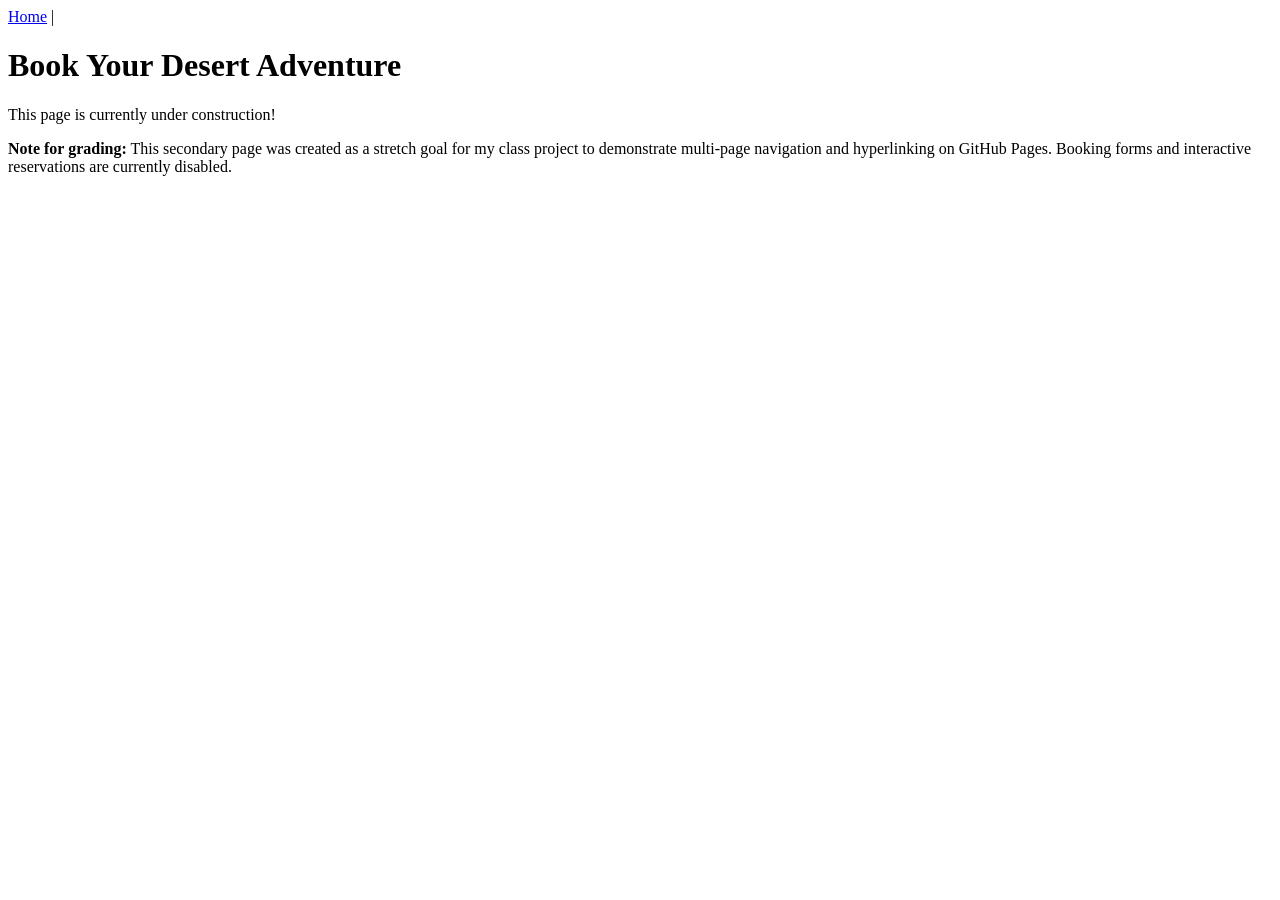
<file: booking.html>
<!DOCTYPE html>
<html lang="en">
<head>
    <meta charset="UTF-8">
    <meta name="viewport" content="width=device-width, initial-scale=1.0">
    <title>Desert Sky Booking</title>
</head>
<body>
     <!-- Top Navigation Bar -->
    <nav>
        <a href="index.html">Home</a> | 

    </nav>
    <h1>Book Your Desert Adventure</h1>
    
    <p>This page is currently under construction!</p>
    
    <p><strong>Note for grading:</strong> This secondary page was created as a stretch goal for my class project to demonstrate multi-page navigation and hyperlinking on GitHub Pages. Booking forms and interactive reservations are currently disabled.</p>
</body>
</html>
</file>
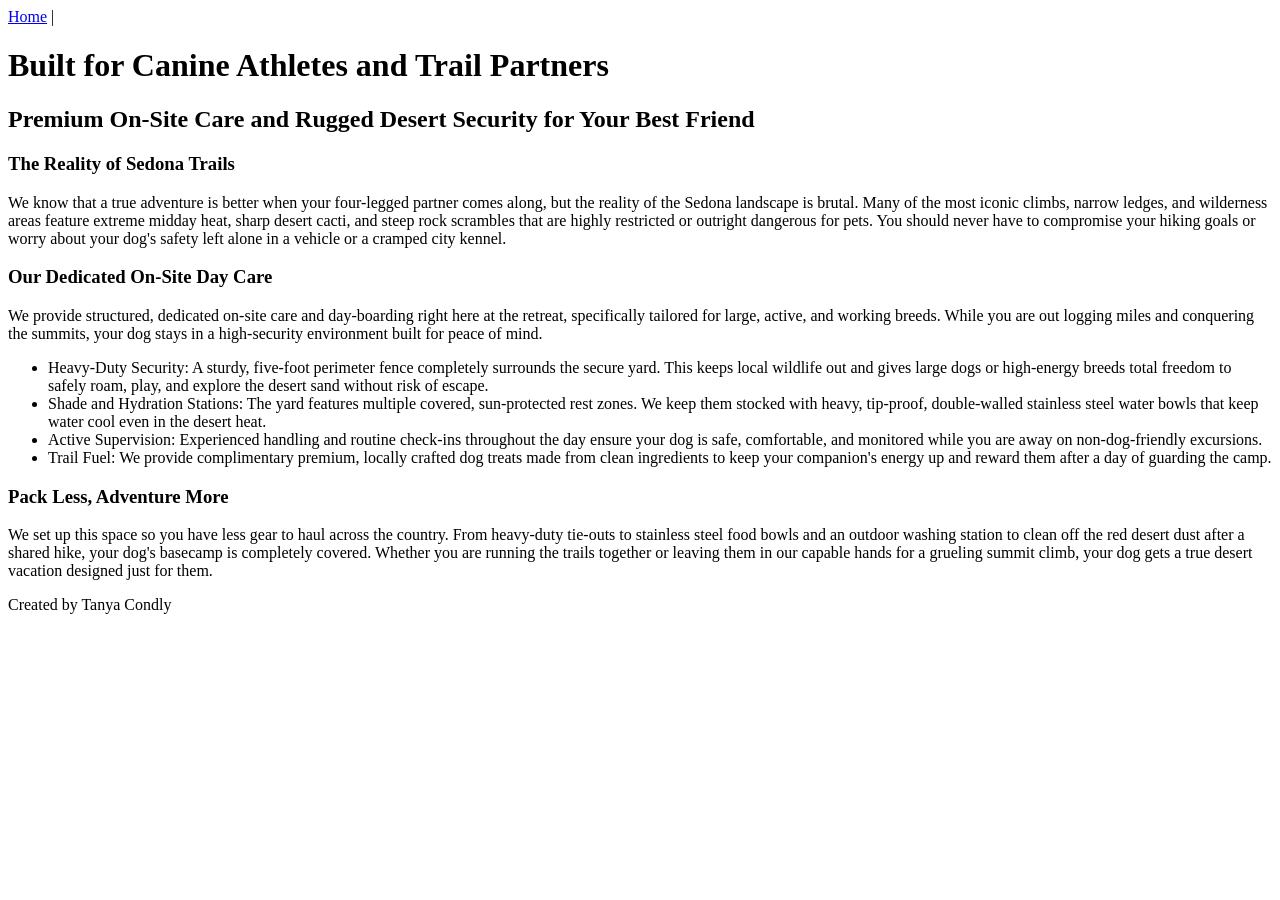
<file: canine.html>
<!DOCTYPE html>
<html lang="en">
<head>
    <meta charset="UTF-8">
    <meta name="viewport" content="width=device-width, initial-scale=1.0">
    <title>Desert Sky Canine</title>
</head>
    <body>
    <!-- Top Navigation Bar -->
    <nav>
        <a href="index.html">Home</a> |
    </nav>
        <main>

            <h1>Built for Canine Athletes and Trail Partners</h1>
            <h2>Premium On-Site Care and Rugged Desert Security for Your Best Friend</h2>
            
            <h3>The Reality of Sedona Trails</h3>
                <p>We know that a true adventure is better when your four-legged partner comes along, but the reality of the Sedona landscape is brutal. Many of the most iconic climbs, narrow ledges, and wilderness areas feature extreme midday heat, sharp desert cacti, and steep rock scrambles that are highly restricted or outright dangerous for pets. You should never have to compromise your hiking goals or worry about your dog's safety left alone in a vehicle or a cramped city kennel.</p>
            <h3>Our Dedicated On-Site Day Care</h3>
                <p>We provide structured, dedicated on-site care and day-boarding right here at the retreat, specifically tailored for large, active, and working breeds. While you are out logging miles and conquering the summits, your dog stays in a high-security environment built for peace of mind.</p>
            <ul>
                <li>Heavy-Duty Security: A sturdy, five-foot perimeter fence completely surrounds the secure yard. This keeps local wildlife out and gives large dogs or high-energy breeds total freedom to safely roam, play, and explore the desert sand without risk of escape.</li>
                <li>Shade and Hydration Stations: The yard features multiple covered, sun-protected rest zones. We keep them stocked with heavy, tip-proof, double-walled stainless steel water bowls that keep water cool even in the desert heat.</li>
                <li>Active Supervision: Experienced handling and routine check-ins throughout the day ensure your dog is safe, comfortable, and monitored while you are away on non-dog-friendly excursions.</li>
                <li>Trail Fuel: We provide complimentary premium, locally crafted dog treats made from clean ingredients to keep your companion's energy up and reward them after a day of guarding the camp.</li>
            </ul>
            <h3>Pack Less, Adventure More</h3>
                <p>We set up this space so you have less gear to haul across the country. From heavy-duty tie-outs to stainless steel food bowls and an outdoor washing station to clean off the red desert dust after a shared hike, your dog's basecamp is completely covered. Whether you are running the trails together or leaving them in our capable hands for a grueling summit climb, your dog gets a true desert vacation designed just for them.</p>
        </main>
        <footer id="footer">
            <p>Created by Tanya Condly</p>
        </footer>
    </body>
</html>
</file>
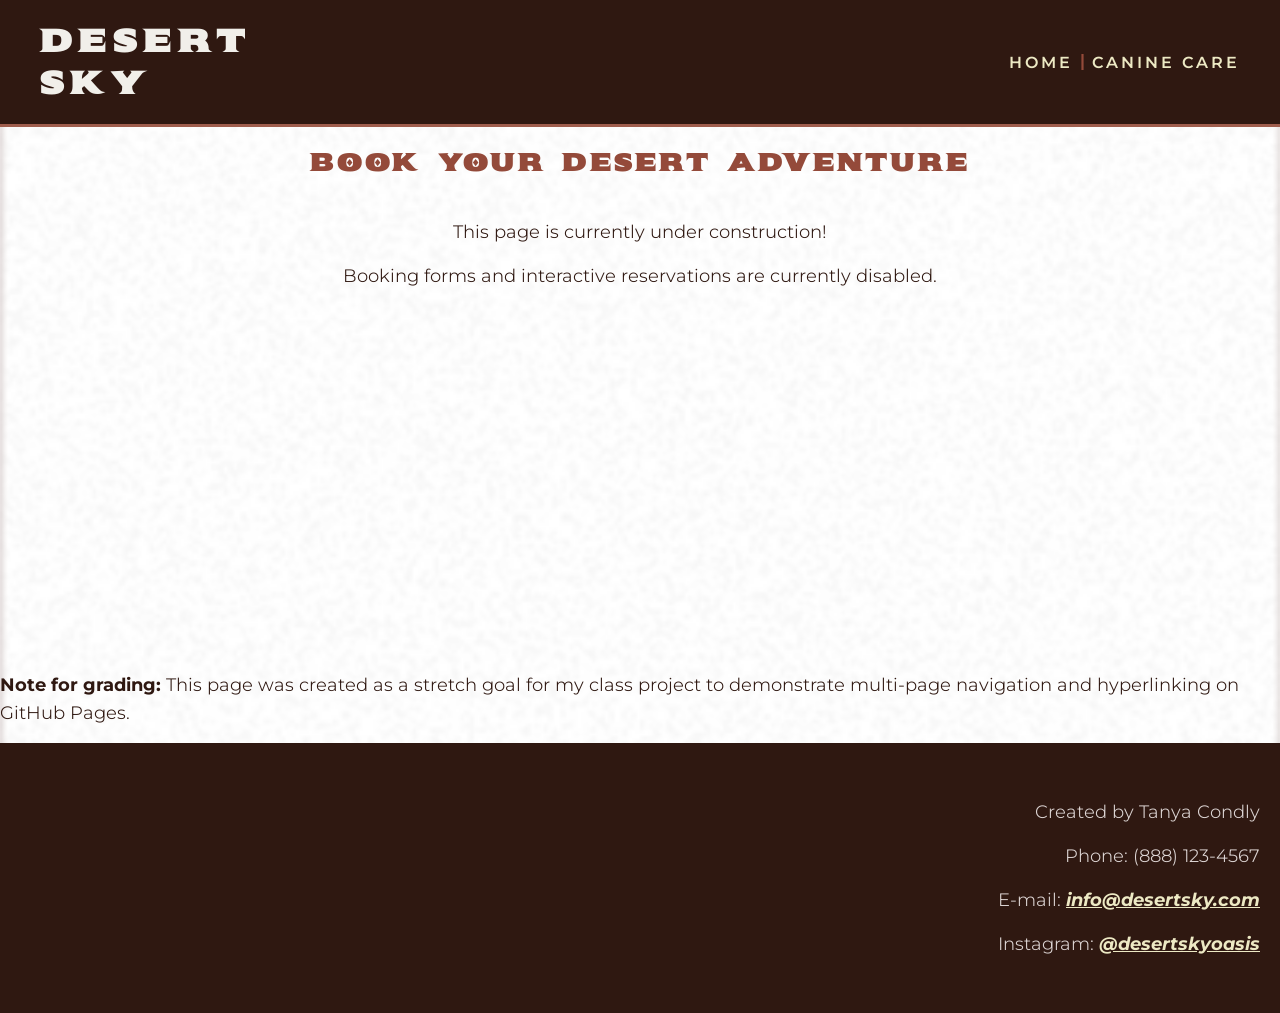
<file: pages/booking.html>
<!DOCTYPE html>
<html lang="en">
    <head>
        <title>Desert Sky - Booking</title>
        <meta charset="UTF-8">
        <!--Gloabl page style setup-->
        <link rel="stylesheet" href="../style.css">
        <!--Fonts added from Google Fonts externally-->
<link rel="preconnect" href="https://fonts.googleapis.com">
<link rel="preconnect" href="https://fonts.gstatic.com" crossorigin>
<link href="https://fonts.googleapis.com/css2?family=Montserrat:ital,wght@0,100..900;1,100..900&family=Sekuya&family=Source+Sans+3:ital,wght@0,200..900;1,200..900&display=swap" rel="stylesheet">
    </head>
    <body>
        <header id="header">
        <div id="site-logo">Desert Sky</div>
        <!-- Top Navigation Bar -->
            <nav>
                <a href="../index.html">Home</a> | 
                <a href="../pages/canine.html">Canine Care</a>
            </nav>
        </header>
        <main>
            <div class="main-container"></div>
            <section class="book-title">
                <h1>Book Your Desert Adventure</h1>
            </section>
            <section class="booking-info">
                <p>This page is currently under construction!</p>
                <p>Booking forms and interactive reservations are currently disabled.</p>
            </section>
                <p><strong>Note for grading:</strong> This page was created as a stretch goal for my class project to demonstrate multi-page navigation and hyperlinking on GitHub Pages.</p>
        <footer>
            <p class="footer-paragraph"></p>
            <p>Created by Tanya Condly</p>
            <p>Phone: (888) 123-4567</p>
            <p>E-mail: <a href="mailto:info@desertsky.com">info@desertsky.com</a></p>
            <p>Instagram: <a href="https://www.instagram.com/desertskyoasis/" target="_blank">@desertskyoasis</a></p>
        </footer>
        </main>
    </body>
</html>
</file>
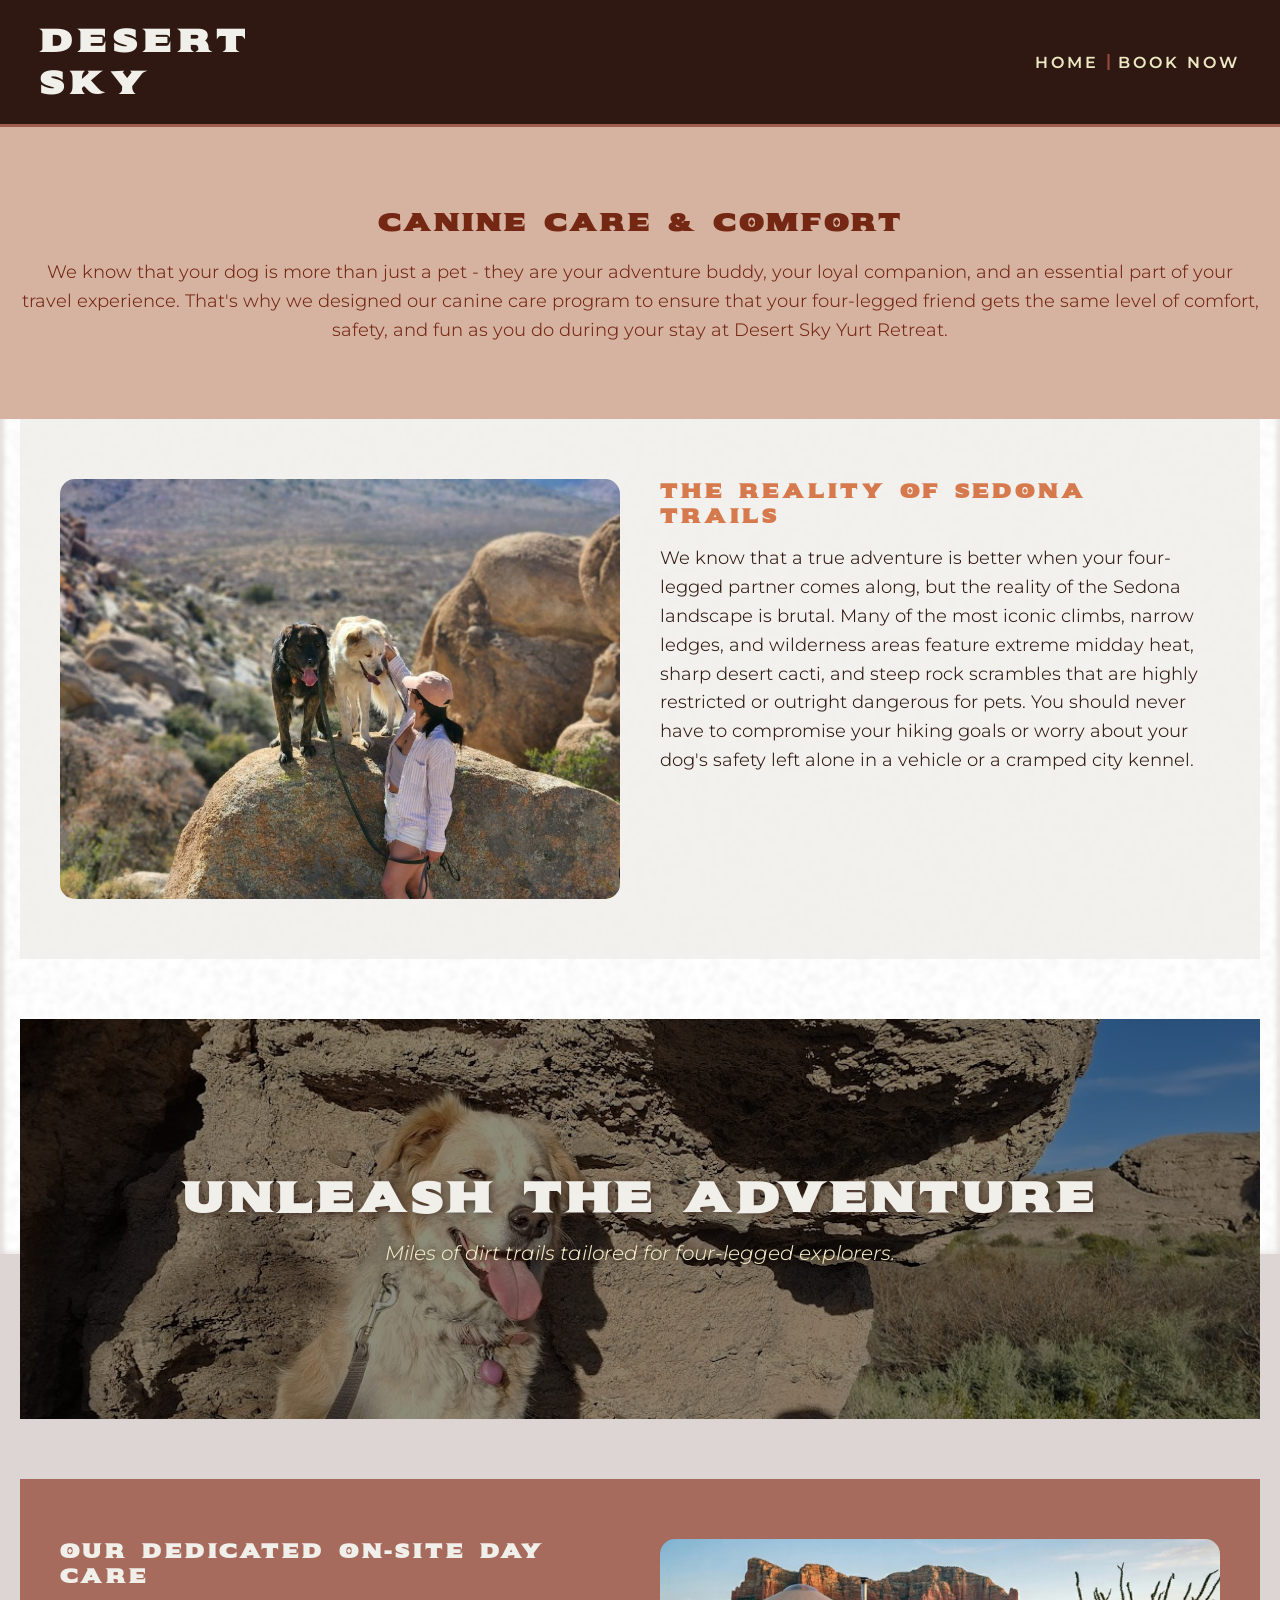
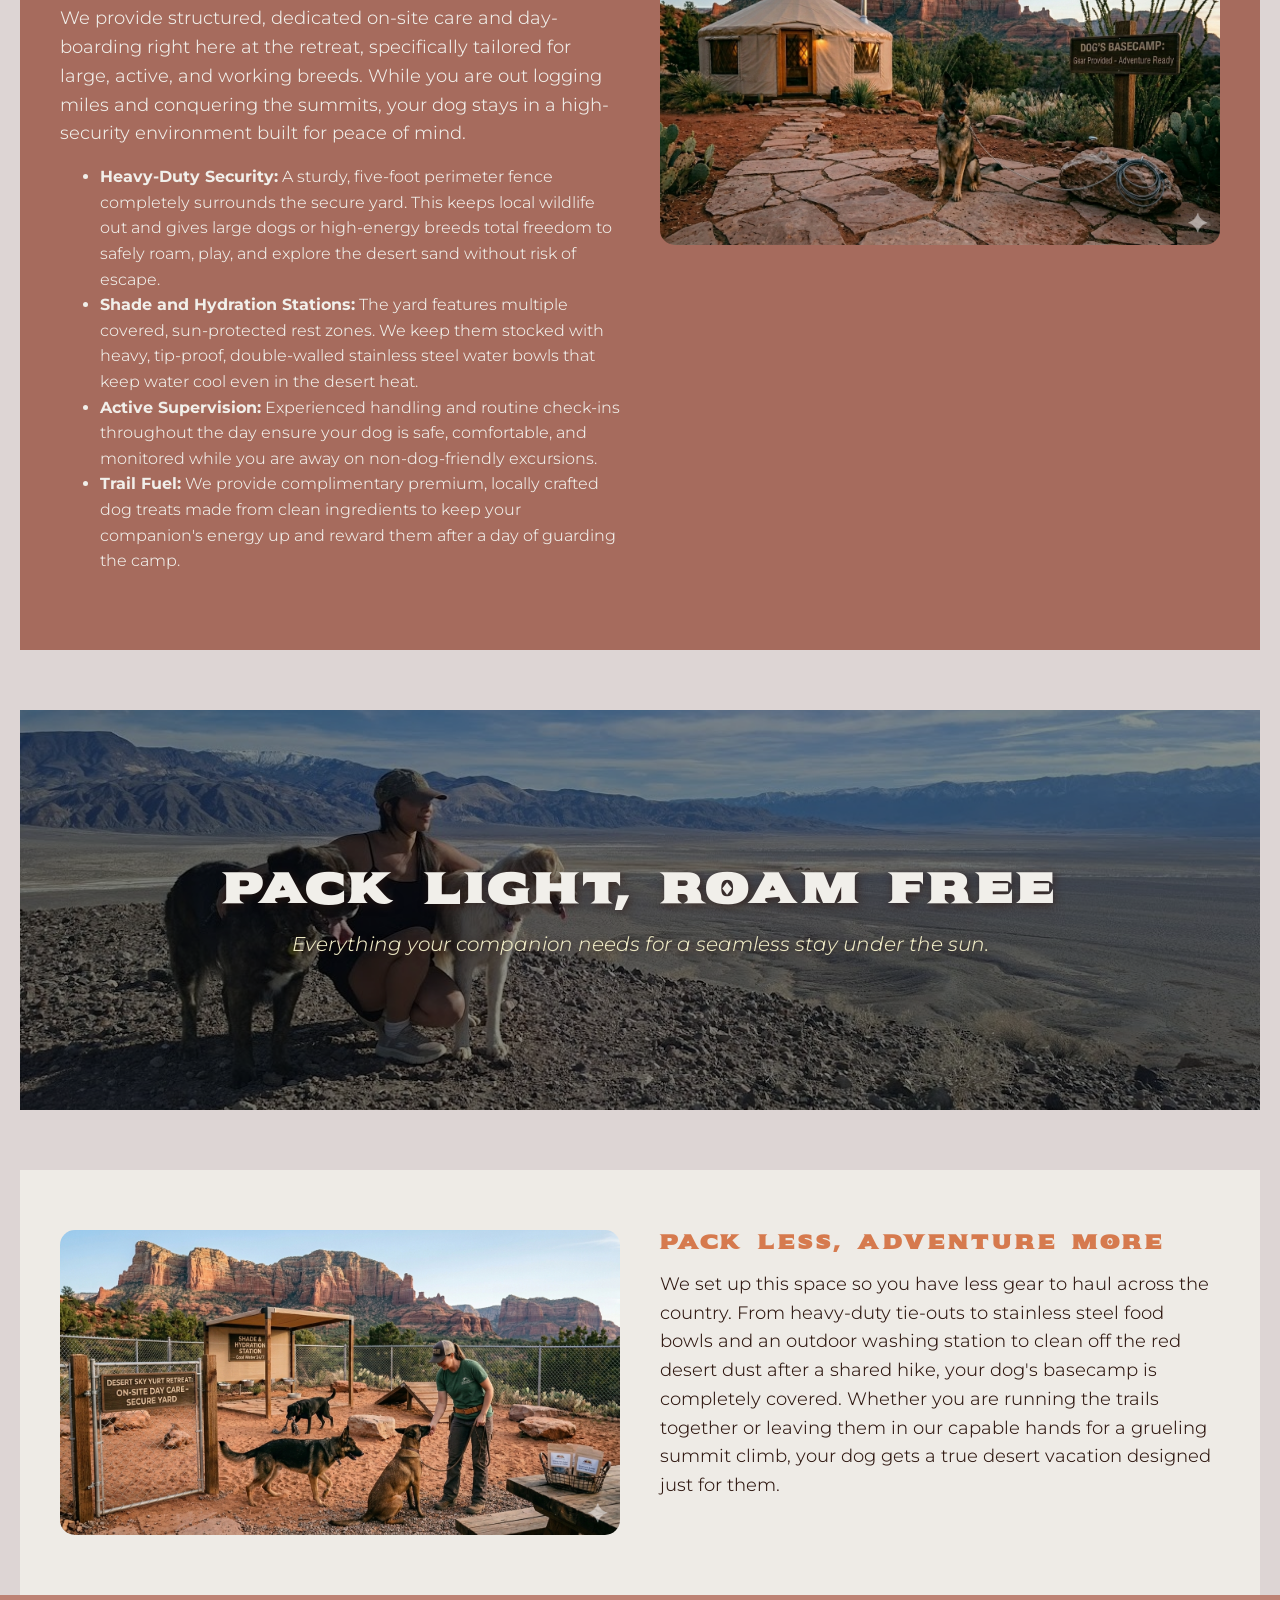
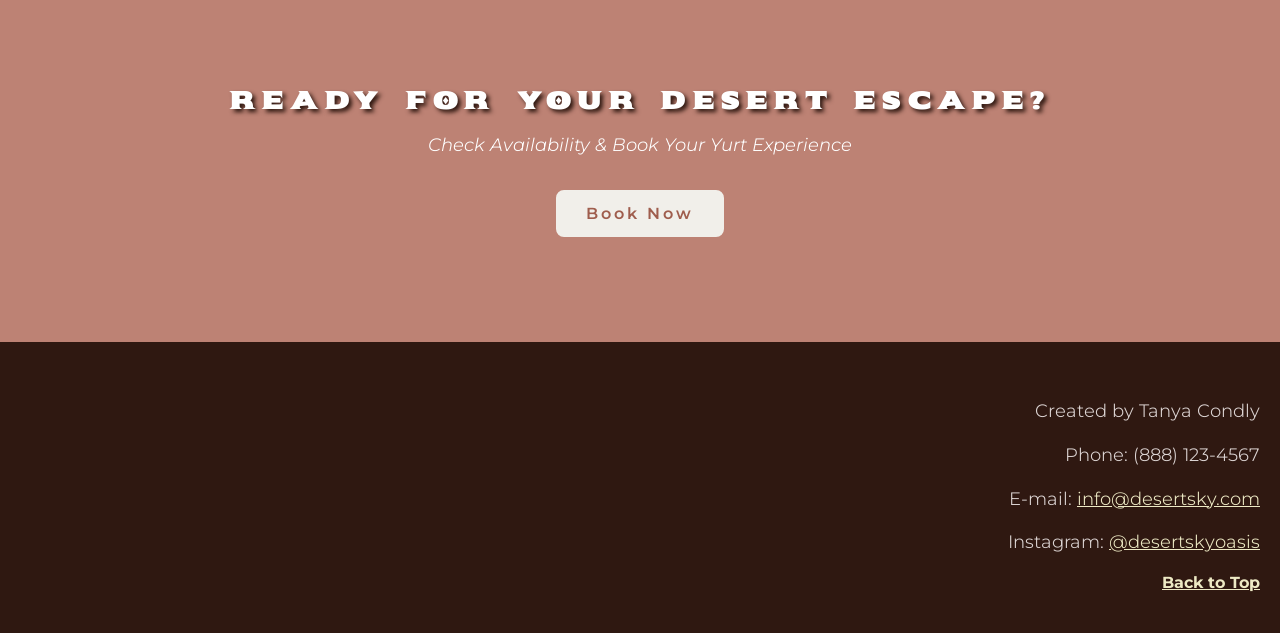
<file: pages/canine.html>
<!DOCTYPE html>
<html lang="en">
    <head>
        <title>Desert Sky - Canine</title>
        <meta charset="UTF-8">
        <link rel="stylesheet" href="../style.css">
        <link rel="preconnect" href="https://fonts.googleapis.com">
        <link rel="preconnect" href="https://fonts.gstatic.com" crossorigin>
        <link href="https://fonts.googleapis.com/css2?family=Montserrat:ital,wght@0,100..900;1,100..900&family=Sekuya&family=Source+Sans+3:ital,wght@0,200..900;1,200..900&display=swap" rel="stylesheet">
    </head>
    <body>
        <header id="header">
            <div id="site-logo">Desert Sky</div>
            <nav>
                <a href="../index.html">Home</a> |
                <a href="./booking.html">Book Now</a>
            </nav>
        </header>
        <main>
            <section class="canine-care-block">
                <h1>Canine Care & Comfort</h1>  
                <p>We know that your dog is more than just a pet - they are your adventure buddy, your loyal companion, and an essential part of your travel experience. That's why we designed our canine care program to ensure that your four-legged friend gets the same level of comfort, safety, and fun as you do during your stay at Desert Sky Yurt Retreat.</p>  
            </section>  

            <div class="main-container">

                <section class="split-block image-left canine-trails-block">
                    <div class="block-image">
                        <img src="../images/dog-hike.jpg" alt="Image of a dogs hiking in the desert" width="400" height="300">
                    </div>
                    <div class="block-text">
                        <h3>The Reality of Sedona Trails</h3>
                        <p>We know that a true adventure is better when your four-legged partner comes along, but the reality of the Sedona landscape is brutal. Many of the most iconic climbs, narrow ledges, and wilderness areas feature extreme midday heat, sharp desert cacti, and steep rock scrambles that are highly restricted or outright dangerous for pets. You should never have to compromise your hiking goals or worry about your dog's safety left alone in a vehicle or a cramped city kennel.</p>
                    </div>
                </section>

                <section class="breaker-banner">
                    <img src="../images/cute-dog-on-rock.jpg" class="banner-image" alt="Dog portrait on rock">
                    <div class="banner-content">
                        <h2>Unleash The Adventure</h2>
                        <p>Miles of dirt trails tailored for four-legged explorers.</p>
                    </div>
                </section>

                <section class="split-block image-right daycare-block">
                    <div class="block-image">
                        <img src="../images/desert-dog-homebase.png" alt="Image of a dogs in an outdoor desert daycare" width="500" height="300">
                    </div>
                    <div class="block-text">
                        <h3>Our Dedicated On-Site Day Care</h3>
                        <p>We provide structured, dedicated on-site care and day-boarding right here at the retreat, specifically tailored for large, active, and working breeds. While you are out logging miles and conquering the summits, your dog stays in a high-security environment built for peace of mind.</p>
                        <ul>
                            <li><strong>Heavy-Duty Security:</strong> A sturdy, five-foot perimeter fence completely surrounds the secure yard. This keeps local wildlife out and gives large dogs or high-energy breeds total freedom to safely roam, play, and explore the desert sand without risk of escape.</li>
                            <li><strong>Shade and Hydration Stations:</strong> The yard features multiple covered, sun-protected rest zones. We keep them stocked with heavy, tip-proof, double-walled stainless steel water bowls that keep water cool even in the desert heat.</li>
                            <li><strong>Active Supervision:</strong> Experienced handling and routine check-ins throughout the day ensure your dog is safe, comfortable, and monitored while you are away on non-dog-friendly excursions.</li>
                            <li><strong>Trail Fuel:</strong> We provide complimentary premium, locally crafted dog treats made from clean ingredients to keep your companion's energy up and reward them after a day of guarding the camp.</li>
                        </ul>
                    </div>
                </section>

                <section class="breaker-banner">
                    <img src="../images/dog-adventure-hike.jpg" class="banner-image canine-focus" alt="Dog relaxing in shade">
                    <div class="banner-content">
                        <h2>Pack Light, Roam Free</h2>
                        <p>Everything your companion needs for a seamless stay under the sun.</p>
                    </div>
                </section>

                <section class="split-block image-left packing-block">
                    <div class="block-image">
                        <img src="../images/desert-dog-care.png" alt="Image of a dog tied out in front of the yurt" width="500" height="300">
                    </div>
                    <div class="block-text">
                        <h3>Pack Less, Adventure More</h3>
                        <p>We set up this space so you have less gear to haul across the country. From heavy-duty tie-outs to stainless steel food bowls and an outdoor washing station to clean off the red desert dust after a shared hike, your dog's basecamp is completely covered. Whether you are running the trails together or leaving them in our capable hands for a grueling summit climb, your dog gets a true desert vacation designed just for them.</p>
                    </div>
                </section>

            </div>

            <section class="call-to-action-block">
                <h2 id="cta-title">Ready for Your Desert Escape?</h2>
                <p>Check Availability & Book Your Yurt Experience</p>
                <a href="../pages/booking.html">
                    <button>Book Now</button>
                </a>
            </section>
        </main>
        <footer id="footer">
            <p class="footer-paragraph"></p>
            <p>Created by Tanya Condly</p>
            <p>Phone: (888) 123-4567</p>
            <p>E-mail: <a href="mailto:info@desertsky.com">info@desertsky.com</a></p>
            <p>Instagram: <a href="https://www.instagram.com/desertskyoasis/" target="_blank">@desertskyoasis</a></p>
            <a href="#header">Back to Top</a>
        </footer>
    </body>
</html>
</file>
<file: style.css>
/* Global styles for the Desert Sky website */

* {
    box-sizing: border-box;
}

body {
    background-color: #ddd5d4;
    background-image: url("./images/so-white.png");
    background-position: top center;
    background-repeat: no-repeat;
    background-size: cover;
    background-attachment: fixed;
    font-family: 'Sekuya', sans-serif;
    color: #944a3a;
    margin: 0;
    padding: 0;
}

.main-container {
    max-width: 1700px;
    width: 100%;
    margin: 0 auto;
    padding: 0 20px;
}

/* STRUCTURAL WRAPPER CONTAINER */
.main-container {
    max-width: 1700px;
    width: 100%;
    margin: 0 auto;
    padding: 0 20px;
}

/* Global Heading Rules to handle fonts and tracking */
h1, h2, h3 {
    font-family: 'Sekuya', sans-serif;
    margin-top: 0;
    margin-bottom: 15px;
    letter-spacing: 4px;
    text-transform: uppercase;
}

h1 {
    margin-top: 20px;
    margin-bottom: 20px;
}

p { 
    font-family: 'Montserrat', sans-serif;
    color: #2f1811;
    margin: 0 0 15px 0;
    padding: 0;
    font-size: 18px;
    font-weight: 350;
    line-height: 1.6;
}

li { 
    font-family: 'Montserrat', sans-serif;
    color: #2f1811;
    margin: 0;
    padding: 0;
    font-weight: 350;
    line-height: 1.6;
}

/* NEW FLEXBOX SPLIT LAYOUT ENGINE */
.split-block {
    display: flex;
    align-items: flex-start; /* Aligns header text row perfectly level with photo top */
    gap: 40px; /* Space between picture column and text column */
    padding: 60px 40px;
    margin: 0;
}

.block-image, .block-text {
    flex: 1; /* Splits the columns evenly */
}

.block-image img {
    width: 100%;
    height: auto;
    display: block;
    border-radius: 15px;
}

/* DIRECTION LOGIC ENGINE (Alternating Columns) */
.image-left {
    flex-direction: row; /* Image on left, text on right */
}

.image-right {
    flex-direction: row-reverse; /* Image on right, text on left */
}

/* HEADER CONTAINER LAYOUT */
header {
    background-color: #2f1811;
    font-family: 'Sekuya', sans-serif;
    padding: 20px 40px;
    margin: 0;
    border-bottom: 3px solid #9f5d4d;
    
    display: flex;
    justify-content: space-between; 
    align-items: center; 
    position: relative;
    width: 100%;
}

#site-logo {
    color: #F1EFEA;
    font-size: 32px;
    letter-spacing: 8px;
    text-transform: uppercase;
    font-weight: bold;
    width: 20%;
}

/* FOOTER CONTAINER */
footer {
    background-color: #2f1811;
    color: #ddd5d4;
    padding: 40px 20px;
    margin: 0;
    font-weight: bold;
    text-align: right;
}

footer p {
    color: #ddd5d4;
}

main a:link {
    color: #ddd5d4;
    font-weight: bold;
    text-decoration: underline;
    font-style: italic;
}

main a:visited {
    color: #ddd5d4;
    font-weight: bold;
    font-style: italic;
}

button {
    font-family: 'Montserrat', sans-serif; 
    font-size: 1rem;
    font-weight: 600;
    letter-spacing: 3px;
    padding: 12px 28px;
    margin: 15px 0;
    background-color: #2f1811;
    color: #F1EFEA;
    border: 2px solid #2f1811;
    border-radius: 8px; 
    cursor: pointer; 
    transition: all 0.3s ease; 
}

button:hover {
    background-color: #F1EFEA;
    color: #2f1811;
    border-color: #2f1811;
    box-shadow: 0 4px 15px rgba(47, 24, 17, 0.2);
}

nav a:link {
    color: #ede9c4;
    font-family: 'Montserrat', sans-serif;
    text-decoration: none;
    letter-spacing: 3px;
    font-weight: 600;
    text-transform: uppercase;
}

nav a:visited {
    color: #ede9c4;
}

nav a:hover {
    color: #FFFFFF;
    font-family: 'Montserrat', sans-serif;
    cursor: pointer;
    transition: color 0.2s ease;
}

nav a:active {
    color: #9f5d4d;
}

footer a:link {
    color: #ede9c4;
    font-family: 'Montserrat', sans-serif;
    text-decoration: underline;
}

footer a:visited {
    color: #ede9c4;
}

/* ==========================================
   HOMEPAGE CONTENT BLOCKS (index.html)
   ========================================== */

.intro-block {
    background-color: #d6b3a0;
    color: #742713;
    margin: 0;
    padding: 60px 40px;
    text-align: center;
    width: 100%;
}

.intro-block h1 {
    color: #742713;
    letter-spacing: 8px;
}
.intro-block p {
    color: #742713;
}

.property-block {
    background-color: rgba(221, 213, 212, 0.85);
    color: #2f1811;
}
.property-block h2 {
    color: #bb5d3e;
}

.about-block {
    background-color: rgba(159, 93, 77, 0.88);
    color: #F1EFEA;
}
.about-block h2 {
    color: #F1EFEA;
}
.about-block p, .about-block li {
    color: #F1EFEA;
}

.stay-block {
    background-color: rgba(214, 179, 160, 0.85);
    color: #742713;
}
.stay-block h2 {
    color: #742713;
}

.wellness-block {
    background-color: rgba(241, 239, 234, 0.85);
    color: #D67A4E;
}
.wellness-block h2 {
    color: #D67A4E;
}

.trails-block {
    background-color: rgba(159, 93, 77, 0.88);
    color: #F1EFEA;
}
.trails-block h2, .trails-block h3 {
    color: #F1EFEA;
}
.trails-block p, .trails-block li {
    color: #F1EFEA;
}

.sustainability-block {
    background-color: rgba(214, 179, 160, 0.85);
    color: #742713;
}
.sustainability-block h2 {
    color: #742713;
}

.canine-block {
    background-color: rgba(241, 239, 234, 0.85);
    color: #D67A4E;
}
.canine-block h2, .canine-block h3 {
    color: #D67A4E;
}

.planning-block {
    background-color: rgba(159, 93, 77, 0.88);
    color: #F1EFEA;
    padding-bottom: 90px;
}
.planning-block h2 {
    color: #F1EFEA;
}
.planning-block p {
    color: #F1EFEA;
}
.planning-block a {
    color: #F1EFEA;
}
.planning-block .picture-credit {
    margin-top: 10px;
}

/* ==========================================
   CANINE PAGE CONFIGURATIONS (canine.html)
   ========================================== */

.canine-care-block {
    background-color: #d6b3a0;
    color: #742713;
    margin: 0;
    padding: 60px 20px;
    text-align: center;
    width: 100%;
}

.canine-care-block p {
    color: #742713;
}

.canine-trails-block {
    background-color: rgba(241, 239, 234, 0.85); 
}   
.canine-trails-block h3 {
    color: #D67A4E;
}
.canine-trails-block p {
    color: #2f1811;
}

.daycare-block {
    background-color: rgba(159, 93, 77, 0.88);
    color: #F1EFEA;
}
.daycare-block h3 {
    color: #F1EFEA;
}
.daycare-block p, .daycare-block li {
    color: #F1EFEA;
}

.packing-block {
    background-color: rgba(241, 239, 234, 0.85);
}
.packing-block h3 {
    color: #D67A4E;
}

/* RESERVATIONS INTERFACE */
.book-title {
    text-align: center;
}
.booking-info {
    text-align: center;
    margin-top: 40px;
    margin-bottom: 380px;
}

/* ==========================================
   GLOBAL CALL TO ACTION INTERACTIVE STRIP
   ========================================== */
.call-to-action-block {
    background-color: #bd8274;
    color: #ffffff;
    margin: 0;
    padding: 90px 40px; 
    text-align: center;
    width: 100%;
}
.call-to-action-block h2 {
    color: #ffffff;
    letter-spacing: 8px;
}
.call-to-action-block p {
    color: #ffffff;
    font-style: italic;
}
.call-to-action-block button {
    background-color: #F1EFEA; 
    color: #9f5d4d; 
    border: 2px solid #F1EFEA;
}
.call-to-action-block button:hover {
    background-color: transparent; 
    color: #F1EFEA; 
    border-color: #F1EFEA;
}

#cta-title {
    color: #ffffff;
    letter-spacing: 8px;
    text-shadow: 3px 3px 4px #2f1811;
}

/* ==========================================
   GLOBAL BREAKER BANNER SYSTEM (HTML IMG VERSION)
   ========================================== */

.breaker-banner {
    position: relative; 
    width: 100%;
    margin: 60px 0;
    overflow: hidden; 
}

.banner-image {
    width: 100%;
    height: 400px; 
    object-fit: cover; 
    display: block;
    filter: brightness(55%); 
}

.banner-content {
    position: absolute; 
    top: 50%; 
    left: 50%; 
    transform: translate(-50%, -50%); 
    text-align: center;
    width: 90%; 
    z-index: 2; 
}

.banner-content h2 {
    color: #F1EFEA;
    font-size: 42px;
    letter-spacing: 6px;
    margin-bottom: 12px;
    text-shadow: 2px 2px 10px rgba(47, 24, 17, 0.7); 
}

.banner-content p {
    color: #ede9c4;
    font-size: 20px;
    font-style: italic;
    margin: 0;
    text-shadow: 1px 1px 6px rgba(47, 24, 17, 0.7);
}
</file>
